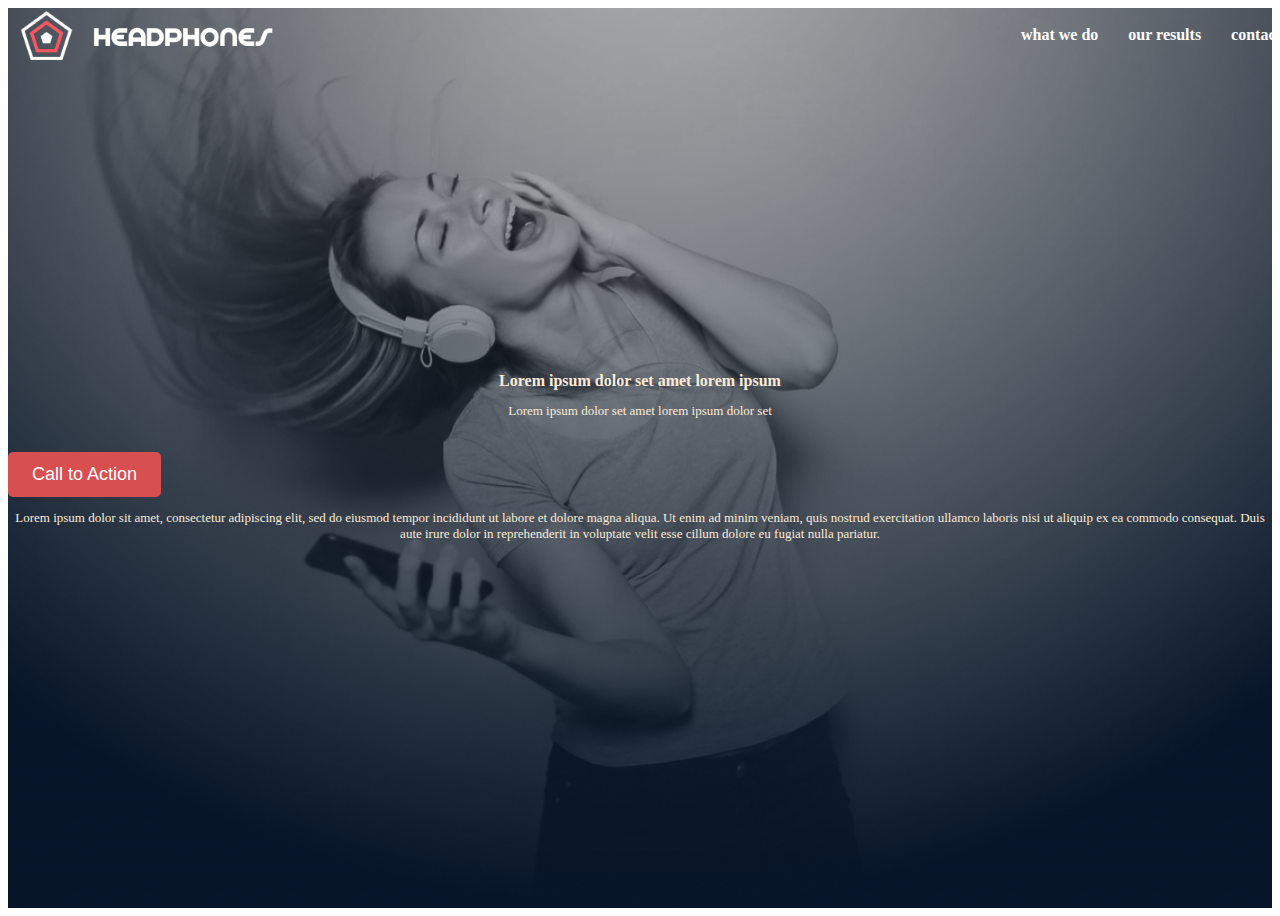
<file: headphones/0-index.html>
<!DOCTYPE html>
<html lang="en">

<head>
    <meta charset="UTF-8">
    <meta name="viewport" content="width=device-width, initial-scale=1.0">
    <title>Headphones</title>
    <link rel="stylesheet" href="0-styles.css">
    <link rel="stylesheet" href="https://cdnjs.cloudflare.com/ajax/libs/font-awesome/6.0.0-beta3/css/all.min.css">
</head>

<body>
    <div class="Headphones">
        <header>
            <nav>
                <img src="./images/logo_headphones.png" alt="Headphones">

                <ul>
                    <li><a href="#what-we-do">what we do</a></li>
                    <li><a href="#our-results">our results</a></li>
                    <li><a href="#contact-us">contact us</a></li>
                </ul>
            </nav>
        </header>

        <main>
            <section>
                <div class="hero-content">
                    <h1>Lorem ipsum dolor set amet lorem ipsum</h1>
                    <p>Lorem ipsum dolor set amet lorem ipsum dolor set</p>
                    <button>Call to Action</button>
                    
                    <div class="hero-text">
                        <p>Lorem ipsum dolor sit amet, consectetur adipiscing elit, sed do eiusmod tempor incididunt ut
                            labore et dolore magna aliqua. Ut enim ad minim veniam, quis nostrud exercitation ullamco
                            laboris nisi ut aliquip ex ea commodo consequat. Duis aute irure dolor in reprehenderit in
                            voluptate velit esse cillum dolore eu fugiat nulla pariatur.</p>
                    </div>
                </div>
            </section>
        </main>
    </div>
</body>

</html>
</file>
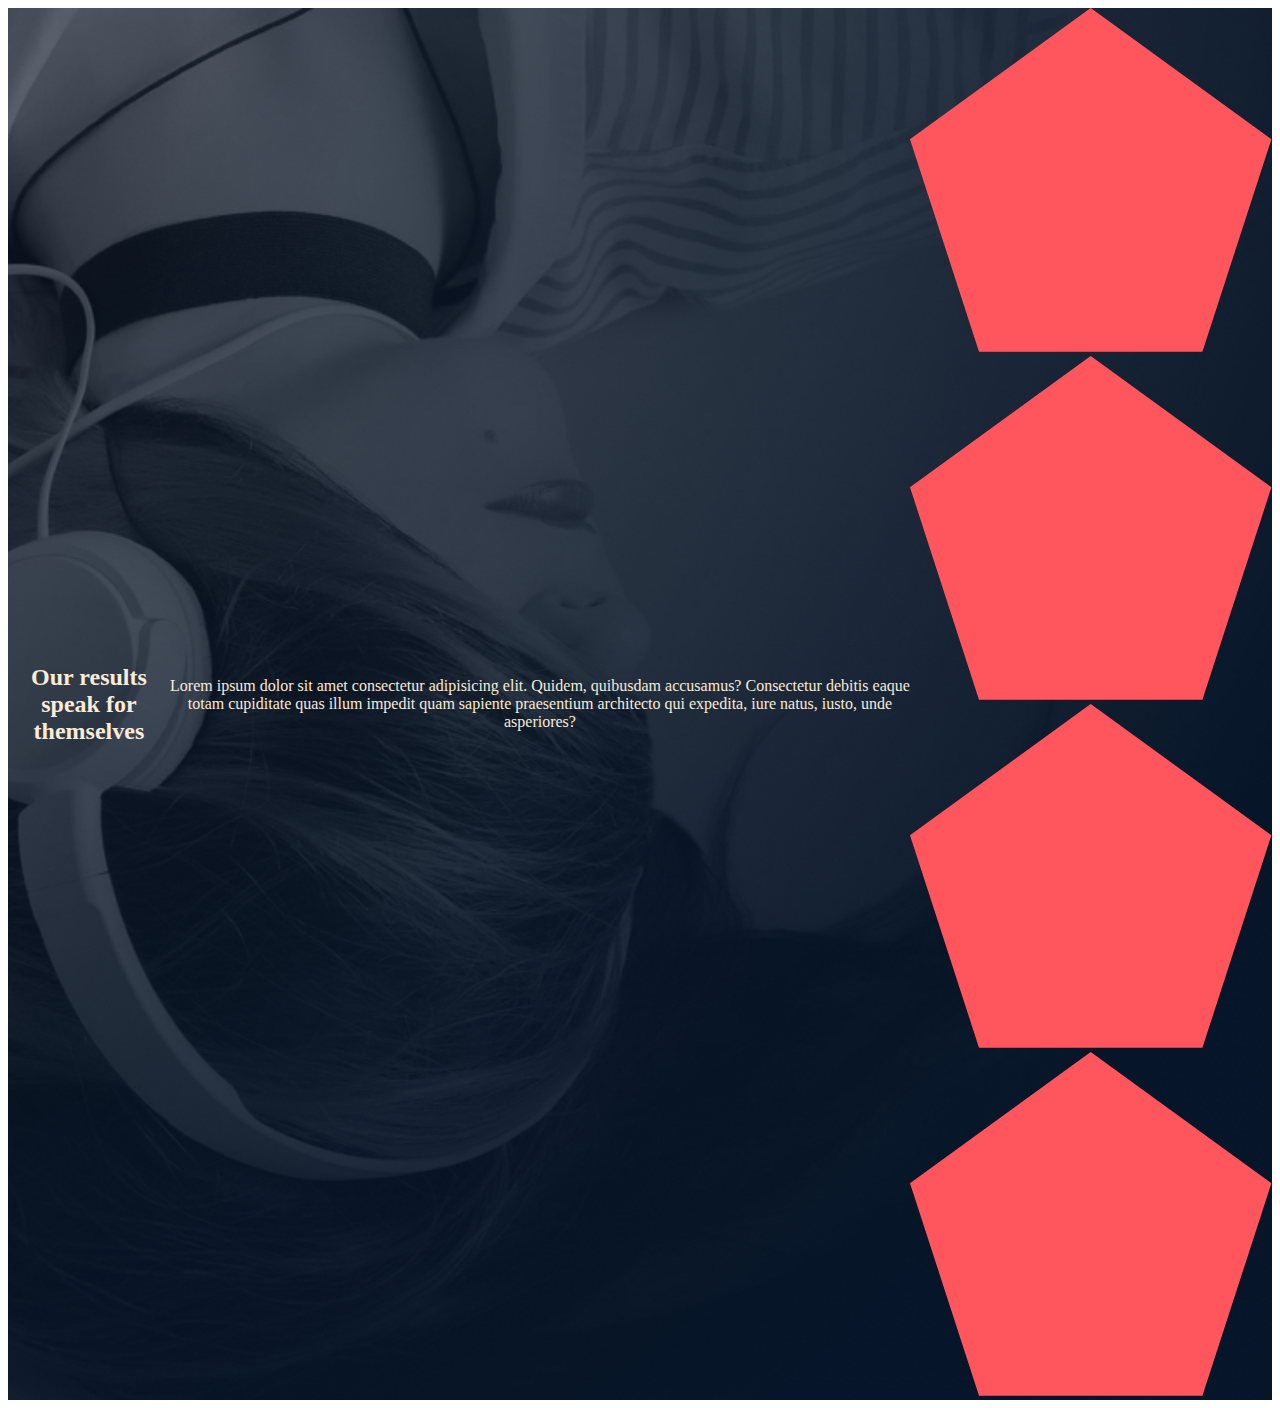
<file: headphones/2-index.html>
<!DOCTYPE html>
<html lang="en">

<head>
    <meta charset="UTF-8">
    <meta name="viewport" content="width=device-width, initial-scale=1.0">
    <title>Document</title>
    <link rel="stylesheet" href="2-styles.css">
    <link rel="stylesheet" href="https://cdnjs.cloudflare.com/ajax/libs/font-awesome/6.0.0-beta3/css/all.min.css">
</head>

<body>
    <main>
        <section class="about-us">
            <h2>Our results speak for themselves</h2>
            <p>Lorem ipsum dolor sit amet consectetur adipisicing elit. Quidem, quibusdam accusamus? Consectetur debitis
                eaque totam cupiditate quas illum
                impedit quam sapiente praesentium architecto qui expedita, iure natus, iusto, unde asperiores?</p>

            <nav>
                <div class="pent">
                    <img src="images/pentagone.png" alt="">
                </div>
                <div class="pent">
                    <img src="./images/pentagone.png" alt="">
                </div>
                <div class="pent">
                    <img src="images/pentagone.png" alt="">
                </div>
                <div class="pent">
                    <img src="images/pentagone.png" alt="">
                </div>
            </nav>
        </section>


    </main>
</body>
</file>
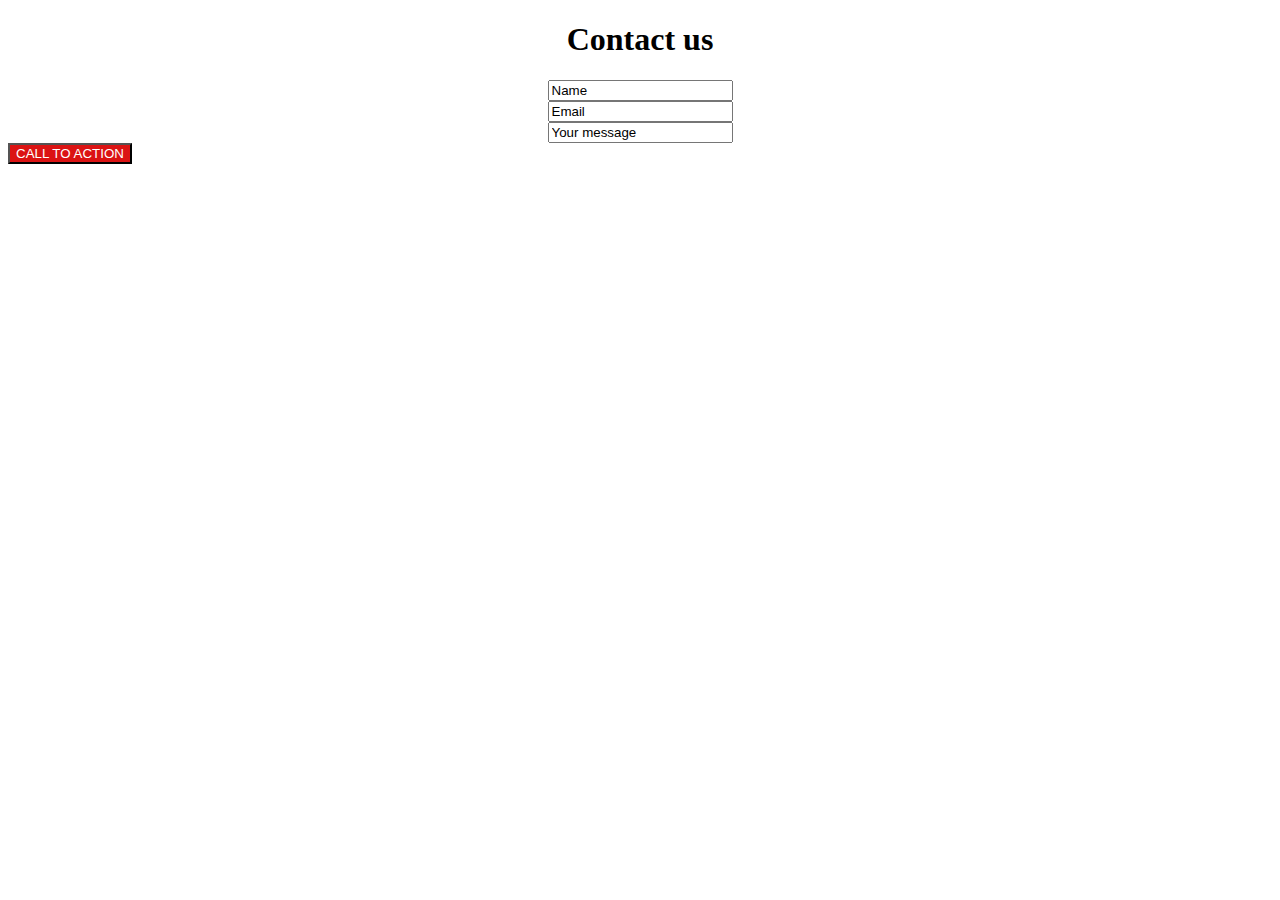
<file: headphones/3-index.html>
<!DOCTYPE html>
<html lang="en">
<head>
    <meta charset="UTF-8">
    <meta name="viewport" content="width=device-width, initial-scale=1.0">
    <title>CONTACT PAGE</title>
    <link rel="stylesheet" href="3-styles.css">
    <link rel="stylesheet" href="https://cdnjs.cloudflare.com/ajax/libs/font-awesome/6.0.0-beta3/css/all.min.css">
</head>
<body class="contact">
    <main>
        <section>
            <h1>Contact us</h1>

            <form>
                <input type="text" value="Name">
                <br>
                <input type="email" value="Email">
                <br>
                <input type="text" value="Your message">
            </form>

            <button>CALL TO ACTION</button>

        </section>
    </main>
    
</body>
</html>
</file>
<file: headphones/0-styles.css>
.Headphones {
  display: flex;
  justify-content: center;
  align-items: center;
  width: 100%;
  /* Ensure full width */
  height: 64rem;
  height: fit-content;
  /* Full screen height */
  min-height: 100vh;
  background-image: url("images/headphones_hero_1.jpg");
  background-size: cover;
  background-position: center;
  background-attachment: scroll
}

nav {
  display: flex;
  /* Enables flexbox */
  justify-content: space-between;
  /* Logo on left, links on right */
  align-items: center;
  /* Aligns items vertically */
  padding: 10px 20px;
  /* Adds space around */
  position: absolute;
  /* Places nav at the top */
  top: 0;
  left: 0;
  width: 100%;
  /* Ensures full width */
  background: none;
  /* Optional: Adds background */
}

/* Styles the logo */
nav img {
  height: 50px;
  /* Adjust logo size */
}

/* Removes default list styling */
nav ul {
  list-style: none;
  margin: 0;
  padding: 0;
  display: flex;
  /* Aligns items in a row */
}

/* Styles each list item */
nav ul li a {
  margin-left: 30px;
  /* Adds space between menu items */
}

/* Styles the links */
nav ul li a {
  text-decoration: none;
  color: white;
  font-weight: bold;
  font-size: 16px;
}

.hero-content h1 {
  text-align: center;
  color: antiquewhite;
  font-size: 16px;
}

.hero-content p {
  text-align: center;
  color: antiquewhite;
  font-size: small;
}

.hero-content button {
  margin-top: 20px;
  /* Small gap below spans */
  padding: 12px 24px;
  /* Button size */
  font-size: 18px;
  background: #d84f4f;
  /* Button color */
  color: white;
  border: none;
  cursor: pointer;
  border-radius: 5px;
}

hero-text p {
  text-align: center;
   /*to place the text at the center*/
  color: White;
   /*color of the text*/
  margin-top: 30px;
    /* Small gap below button*/
  margin-bottom: 30px;
    /* Small gap above the bottom */
  margin-right: 30px;
  margin-left: 30px;
}
</file>
<file: headphones/2-styles.css>
.about-us {
    display: flex;
    justify-content: center;
    align-items: center;
    width: 100%;
    /* Ensure full width */
    height: 64rem;
    height: fit-content;
    /* Full screen height */
    min-height: 100vh;
    background-image: url("images/headphones_hero_2.jpg");
    background-size: cover;
    background-position: center;
    background-attachment: scroll;
}

.about-us h2 {
    text-align: center;
    color: antiquewhite;
}

.about-us p {
    text-align: center;
    color: antiquewhite;
}
</file>
<file: headphones/3-styles.css>
.contact {
    background-color: white;
}

h1 {
    text-align: center;
}

.contact form {
    text-align: center;
}

.contact button {
    background-color: rgb(219, 19, 19);
    color: white;
}
</file>
